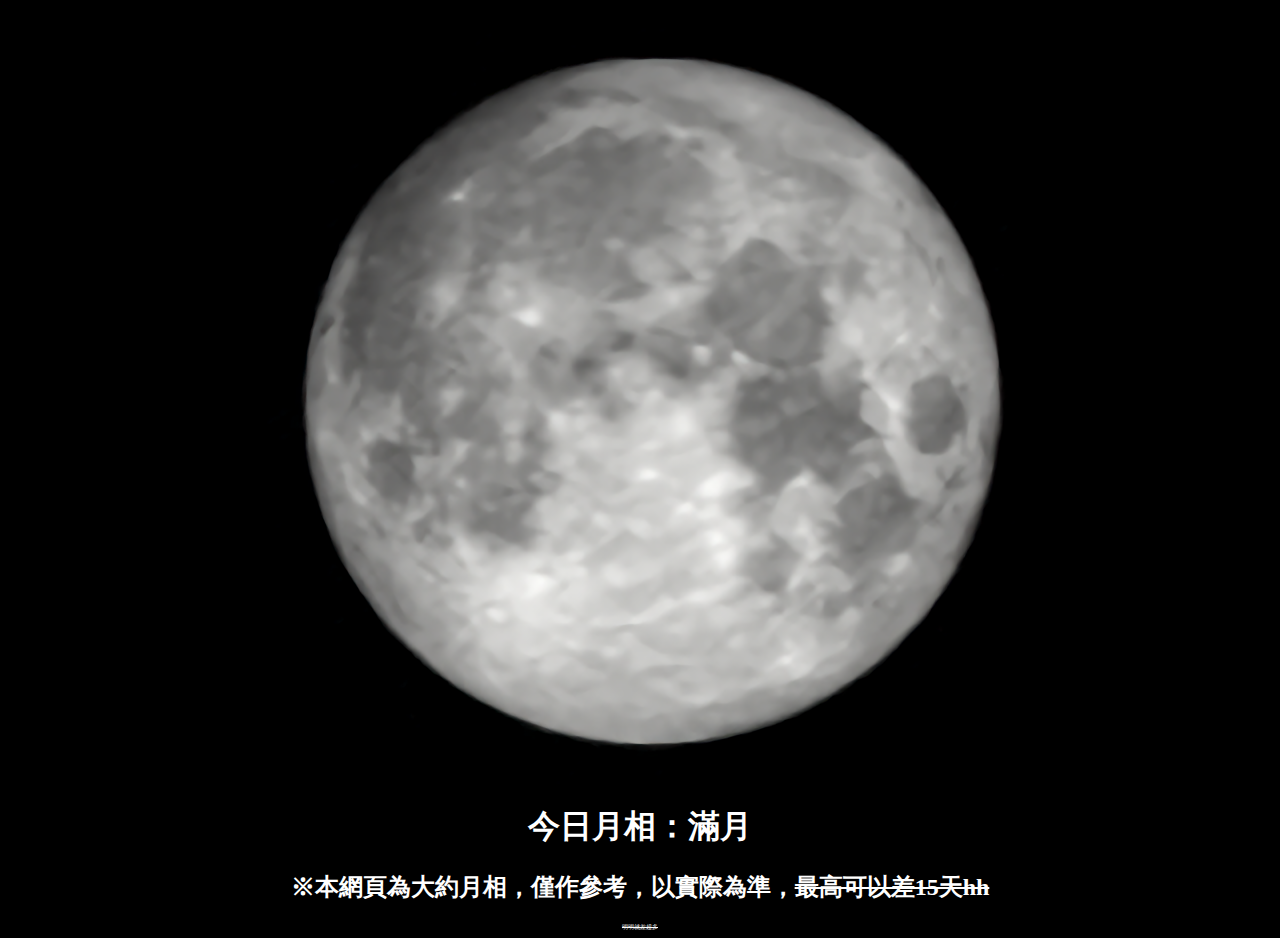
<file: index.html>
<!DOCTYPE html>
<html lang="en">
<head>
    <meta charset="UTF-8">
    <meta http-equiv="X-UA-Compatible" content="IE=edge">
    <meta name="viewport" content="width=device-width, initial-scale=1.0">
    <link rel="stylesheet" href="style.css">
    <script type="text/javascript" src="https://code.jquery.com/jquery-3.6.0.min.js"></script>
    <!-- <script type="text/javascript" src="https://momentjs.com/downloads/moment.min.js"></script> -->
    <title>月亮das</title>
</head>
<body>
    <script type="text/javascript" src="script.js"></script>
    <div id=moon>
        <!-- 月亮本體 -->
    </div>
    <h1 class="t">今日月相：<ttx></ttx></h1>
    <h2 class="t">※本網頁為大約月相，僅作參考，以實際為準，<s>最高可以差15天hh</s></h2>
    <p class="t"><s>明明就差超多</s></p>
    <div id=end>

    </div>
</body>
</html>
</file>
<file: style.css>
body {
    text-align: center;
    margin: 0px;
    background-color: #000;
}

#moon {
    max-width: 784px;
    min-height: 784px;
    background-image: url(img/0.png);
    background-repeat: no-repeat;
    margin:0px auto;
}

.t {
    color: #fff;
}

p {
    font-size: 6px;
}
</file>
